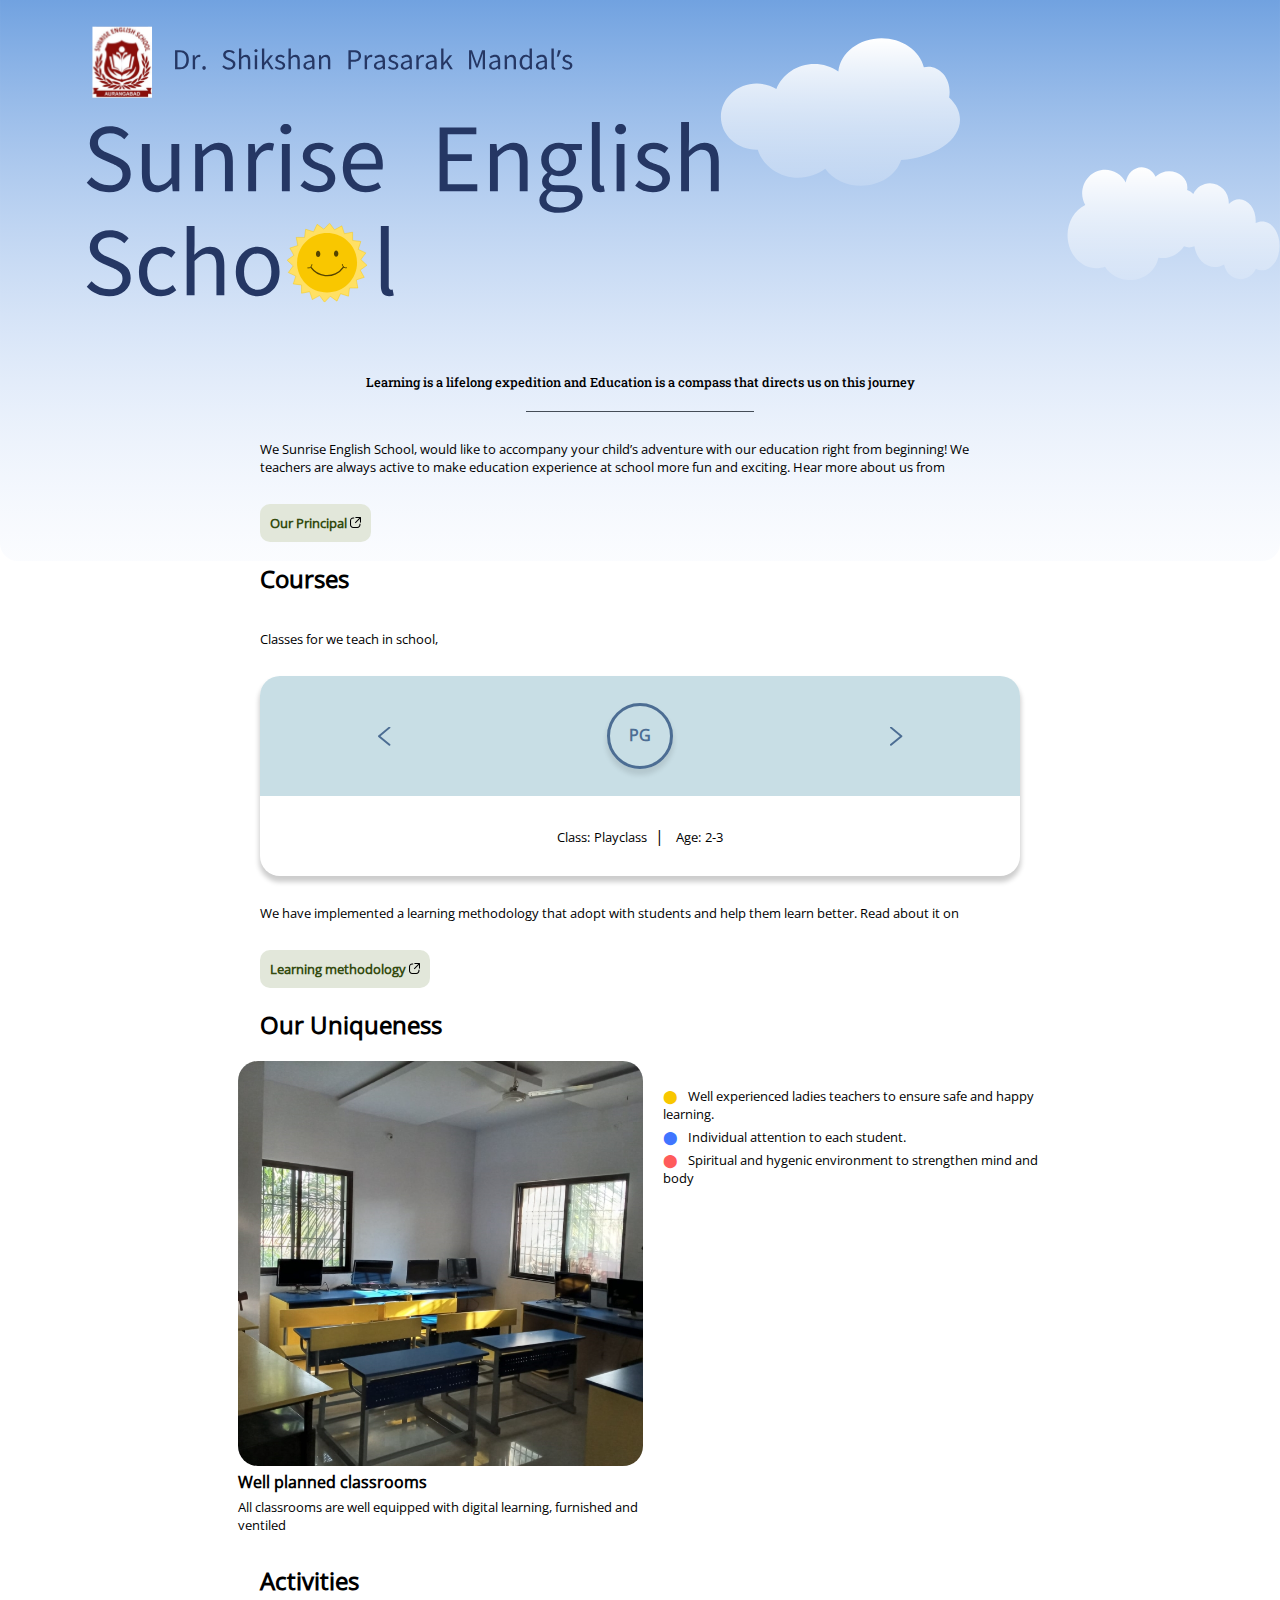
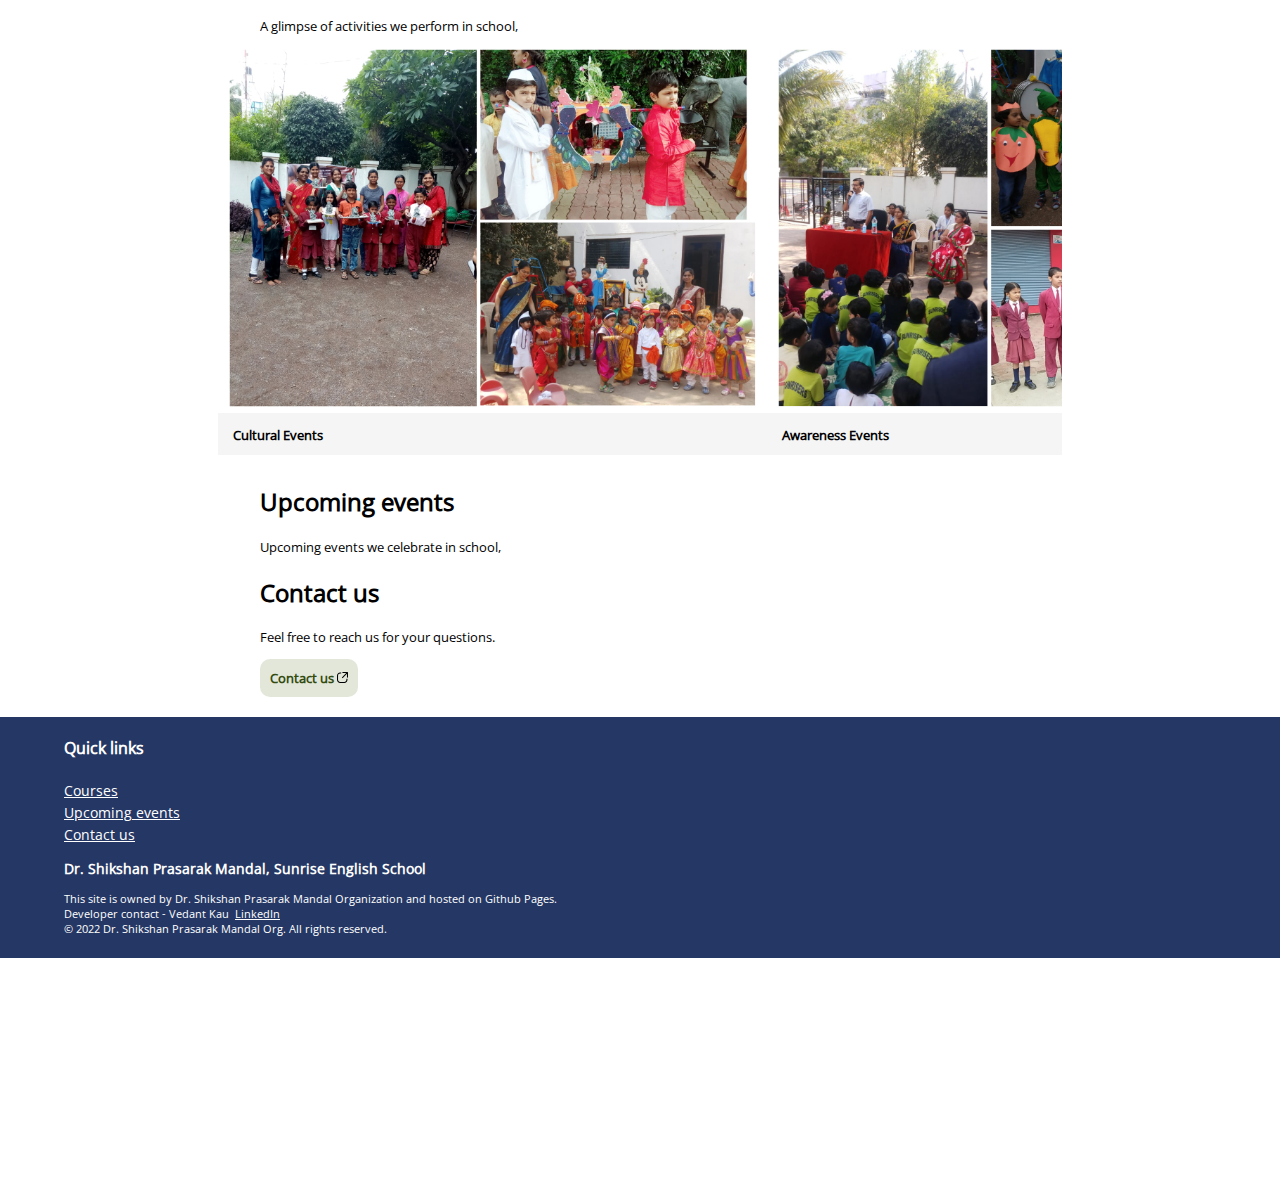
<file: index.html>
<!DOCTYPE html>
<html lang="en">

<head>
    <meta charset="UTF-8">
    <meta http-equiv="X-UA-Compatible" content="IE=edge">
    <meta name="viewport" content="width=device-width, initial-scale=1.0">
    <meta name="description" content="One of the best CBSE school in Aurangabad, Sunrise English School offers education from Nursery to 5th class.">
    <meta name="google-site-verification" content="90aSO-j624kj6ULUrCOi2Q7rm1YH7zLchcXZdF5ARkI" />
    <link rel="stylesheet" href="./css/index.css">
    <script src="./js/index.js"></script>
    <title>Sunrise English School - Home</title>
</head>

<body>
    <div class="website-header">
        <div class="school-name-box">
            <img class="school-logo" src="../assets/school_logo.jpg">
            <div class="school-name">
                <h4>Dr. Shikshan Prasarak Mandal's</h4>
                <h2>Sunrise English School</h2>
            </div>
        </div>
    </div>
    <div class="school-svg-box">
        <img onload="setNegativeMargin();" id="school-svg" src="./assets/school_name.svg">
    </div>
    <div class="content-body">
        <div class="content-box">
            <div class="quote-box">
                <p id="quote">Learning is a lifelong expedition and Education is a compass that directs us on this journey
                </p>
                <hr>
            </div>
            <div class="into-box">
                <p id="intro">We Sunrise English School, would like to accompany your child’s adventure with our education
                    right from beginning! We teachers are always active to make education experience at school more fun and
                    exciting. Hear more about us from</p>
                    <button class="link-button" onclick="location.href = './pages/principal_words'"><b>Our Principal <img src="./assets/redirect_icon.svg" style="height: 0.7rem;"></b></button>
            </div>
            <div id="school-courses" class="courses-box">
                <h2>Courses</h2>
                <p>Classes for we teach in school,</p>
                <div class="course-card">
                    <div class="course-upper-card">
                        <button class="course-nav-button" id="course-card-left-button" onclick="selectCourse(-1)"><svg id="course-card-left-svg"
                                width="40%" height="40%" viewBox="0 0 47.881771 75.6875" version="1.1" id="svg5"
                                xmlns="http://www.w3.org/2000/svg" xmlns:svg="http://www.w3.org/2000/svg">
                                <defs id="defs2" />
                                <g id="layer1" transform="translate(-65.932699,-96.883403)">
                                    <path
                                        style="fill:none;stroke:#4C6D93;stroke-width:8;stroke-linecap:round;stroke-linejoin:round;stroke-miterlimit:4;stroke-dasharray:none;stroke-dashoffset:33.5;stroke-opacity:1;paint-order:stroke markers fill"
                                        d="M 111.31447,170.0709 68.432556,134.72715 111.31447,99.383403" id="path901" />
                                </g>
                            </svg></button>
                        <div id="course-current-card" name="PG">
                            <p>PG</p>
                        </div>
                        <button class="course-nav-button" id="course-card-right-button" onclick="selectCourse(1)"><svg id="course-card-right-svg"
                                width="40%" height="40%" viewBox="0 0 47.881767 75.6875" version="1.1" id="svg5"
                                xmlns="http://www.w3.org/2000/svg" xmlns:svg="http://www.w3.org/2000/svg">
                                <defs id="defs2" />
                                <g id="layer1" transform="translate(-65.932699,-96.883403)">
                                    <path
                                        style="fill:none;stroke:#4C6D93;stroke-width:8;stroke-linecap:round;stroke-linejoin:round;stroke-miterlimit:4;stroke-dasharray:none;stroke-dashoffset:33.5;stroke-opacity:1;paint-order:stroke markers fill"
                                        d="M 68.432699,99.383403 111.31461,134.72715 68.432699,170.0709" id="path902" />
                                </g>
                            </svg></button>
                    </div>
                    <div class="course-lower-card">
                        <div>
                            <label>Class:</label>&nbsp;<label id="course-current-class">Playclass</label>&nbsp; | &nbsp;
                            <label>Age:</label>&nbsp;<label id="course-current-age">2-3</label>
                        </div>
                    </div>
                </div>
                <p>We have implemented a learning methodology that adopt with students and help them learn better. Read about it on</p>
                <button class="link-button" onclick="location.href = './pages/learning_methodology';"><b>Learning methodology <img src="./assets/redirect_icon.svg" style="height: 0.7rem;"></b></button>
            </div>
            <script src="./js/index_load_courses.js"></script>
            <section id="school-uniqueness" class="uniqueness-box">
                <h2>Our Uniqueness</h2>
            </section>
        </div>
        <div class="uniqueness-card">
            <div class="unique-cards">
                <div class="card-photo" id="well_planned_classrooms"></div>
                <div class="card-text">
                    <h4>Well planned classrooms</h4>
                    <p>All classrooms are well equipped with digital learning, furnished and ventiled</p>
                </div>
            </div>
            <div class="unique-cards">
                <div class="card-with-only-text">
                    <ul>
                        <li>Well experienced ladies teachers to ensure safe and happy learning.</li>
                        <li>Individual attention to each student.</li>
                        <li>Spiritual and hygenic environment to strengthen mind and body</li>
                    </ul>
                </div>
            </div>
            <div class="unique-cards">
                <div class="card-photo" id="fun_at_playground"></div>
                <div class="card-text">
                    <h4>Fun at playground</h4>
                    <p>Playground with well maintained equipment and protected with compound wall</p>
                </div>
            </div>
            <div class="unique-cards">
                <div class="card-photo" id="practical_learning"></div>
                <div class="card-text">
                    <h4>Practical learning</h4>
                    <p>Group discussion, presentation and science week events enhance out-of-box thinking</p>
                </div>
            </div>
            <div class="unique-cards">
                <div class="card-with-only-text">
                    <ul>
                        <li>Focus on fun, unique and creative activities along with quality education.</li>
                        <li>Thoughtfully designed physical activities to develop fine and gross motor skills in
                            child.</li>
                        <li>Safe and easy to accessible school location.</li>
                    </ul>
                </div>
            </div>
        </div>
        <div class="content-box">
            <div id="school-activities" class="activities-box">
                <h2>Activities</h2>
                <p>A glimpse of activities we perform in school,</p>
            </div>
        </div>
        <div class="activities-photos-box">
            <div class="activities-cards">
                <div class="activity-photo" id="cultural_events"></div>
                <div class="activity-name"><label>Cultural Events</label></div>
            </div>
            <div class="activities-cards">
                <div class="activity-photo" id="awareness_events"></div>
                <div class="activity-name"><label>Awareness Events</label></div>
            </div>
            <div class="activities-cards">
                <div class="activity-photo" id="science_week"></div>
                <div class="activity-name"><label>Science Week</label></div>
            </div>
            <div class="activities-cards">
                <div class="activity-photo" id="sports_week"></div>
                <div class="activity-name"><label>Sports Week</label></div>
            </div>
        </div>
        <div class="content-box">
            <div id="school-upcoming-events" class="timeline-wrapper-box">
                <h2>Upcoming events</h2>
                <p class="timeline-wrapper-desc">Upcoming events we celebrate in school,</p>
                <div class="timeline-box">
    
                </div>
            </div>
            <script src="./configs/event_list.js"></script>
            <script src="./js/index_load_upcoming_events.js"></script>
            <div id="school-contact" class="contact-box">
                <h2>Contact us</h2>
                <p>Feel free to reach us for your questions.</p>
                <button class="link-button" onclick="location.href = './pages/contact_us';"><b>Contact us <img src="./assets/redirect_icon.svg" style="height: 0.7rem;"></b></button>
            </div>
        </div>
    </div>
    <div class="content-box website-info-bottom-box">
        <h4><b>Quick links</b></h4>
        <a href="#school-courses">Courses</a><br>
        <a href="#school-upcoming-events">Upcoming events</a><br>
        <a href="./pages/contact_us">Contact us</a>
        <p><b>Dr. Shikshan Prasarak Mandal, Sunrise English School</b></p>
        <p class="copyright-notice">This site is owned by Dr. Shikshan Prasarak Mandal Organization and hosted on Github Pages.<br>
            Developer contact - Vedant Kau &nbsp;<a href="https://www.linkedin.com/in/vedant-kau-263558147" style="font-size: inherit;">LinkedIn</a><br>
            &#169; 2022 Dr. Shikshan Prasarak Mandal Org. All rights reserved.</p>
    </div>
    <div class="admission-enquiry-box">
        <label>Admissions are open!</label><button class="link-button admission-enquiry-btn" onclick="location.href = './pages/admission_enquiry'"><b>Enquire now</b></button>
    </div>
    <script src="./configs/admission_period.js"></script>
    <script src="./js/index_load_admission_link.js"></script>
    <div class="admission-spacing-box"></div>
    <script>
        if (document.getElementsByClassName("admission-enquiry-box")[0].style.display == 'flex' && window.innerWidth < 550){
        document.getElementsByClassName("admission-spacing-box")[0].style.setProperty("height", document.getElementsByClassName("admission-enquiry-box")[0].clientHeight+'px');
        }
    </script>
</body>

</html>
</file>
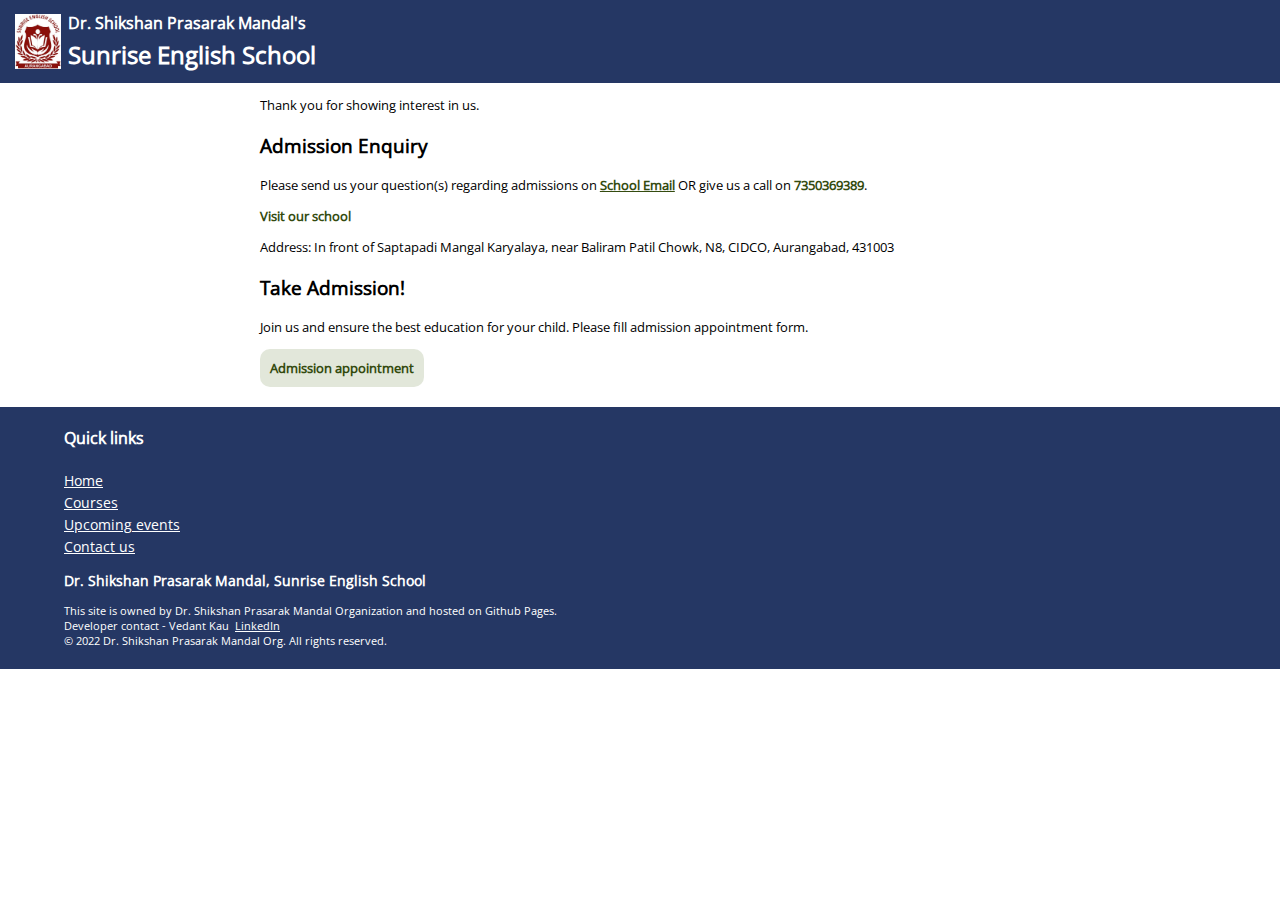
<file: pages/admission_enquiry.html>
<!DOCTYPE html>
<html lang="en">
<head>
    <meta charset="UTF-8">
    <meta http-equiv="X-UA-Compatible" content="IE=edge">
    <meta name="viewport" content="width=device-width, initial-scale=1.0">
    <meta name="description" content="One of the best CBSE school in Aurangabad, Sunrise English School offers education from Nursery to 5th class.">
    <title>Sunrise English School - Admission</title>
    <link rel="stylesheet" href="../css/admission_enquiry.css">
</head>
<body>
    <div class="school-name-box school-name-sticky-box">
        <img class="school-logo" src="../assets/school_logo.jpg">
        <div class="school-name">
            <h4>Dr. Shikshan Prasarak Mandal's</h4>
            <h2>Sunrise English School</h2>
        </div>
    </div>
    <div class="school-name-box">
        <div class="school-name">
            <h4>Dr. Shikshan Prasarak Mandal's</h4>
            <h2>Sunrise English School</h2>
        </div>
    </div>
    <div class="content-body">
        <div class="content-box">
            <p>Thank you for showing interest in us.</p>
            <div class="admission-enquiry-box">
                <h3>Admission Enquiry</h3>
                <p>Please send us your question(s) regarding admissions on <a href = "mailto: sunriseschool21@gmail.com"><b>School Email</b></a> OR give us a call on <b>7350369389</b>.</p>
                <p><b>Visit our school</b></p>
                <p>Address: In front of Saptapadi Mangal Karyalaya, near Baliram Patil Chowk, N8, CIDCO, Aurangabad, 431003</p>
            </div>
            <div class="admission-box">
                <h3>Take Admission!</h3>
                <p>Join us and ensure the best education for your child. Please fill admission appointment form.</p>
                <button class="link-button" onclick="redirect_to_admission()"><b>Admission appointment</b></button>
            </div>
        </div>
    </div>
    <script>
        function redirect_to_admission(){
            location.href = "https://docs.google.com/forms/d/e/1FAIpQLSec3WXIVSB3ybQhmER9CDDd4ktSb8QYiLpxitGWve1jy3wVZw/viewform?usp=sf_link";
        }
    </script>
    <div class="content-box website-info-bottom-box">
        <h4><b>Quick links</b></h4>
        <a href="../">Home</a><br>
        <a href="../#school-courses">Courses</a><br>
        <a href="../#school-upcoming-events">Upcoming events</a><br>
        <a href="./contact_us">Contact us</a>
        <p><b>Dr. Shikshan Prasarak Mandal, Sunrise English School</b></p>
            <p class="copyright-notice">This site is owned by Dr. Shikshan Prasarak Mandal Organization and hosted on Github Pages.<br>
                Developer contact - Vedant Kau &nbsp;<a href="https://www.linkedin.com/in/vedant-kau-263558147" style="font-size: inherit;">LinkedIn</a><br>
                &#169; 2022 Dr. Shikshan Prasarak Mandal Org. All rights reserved.</p>
    </div>
</body>
</html>
</file>
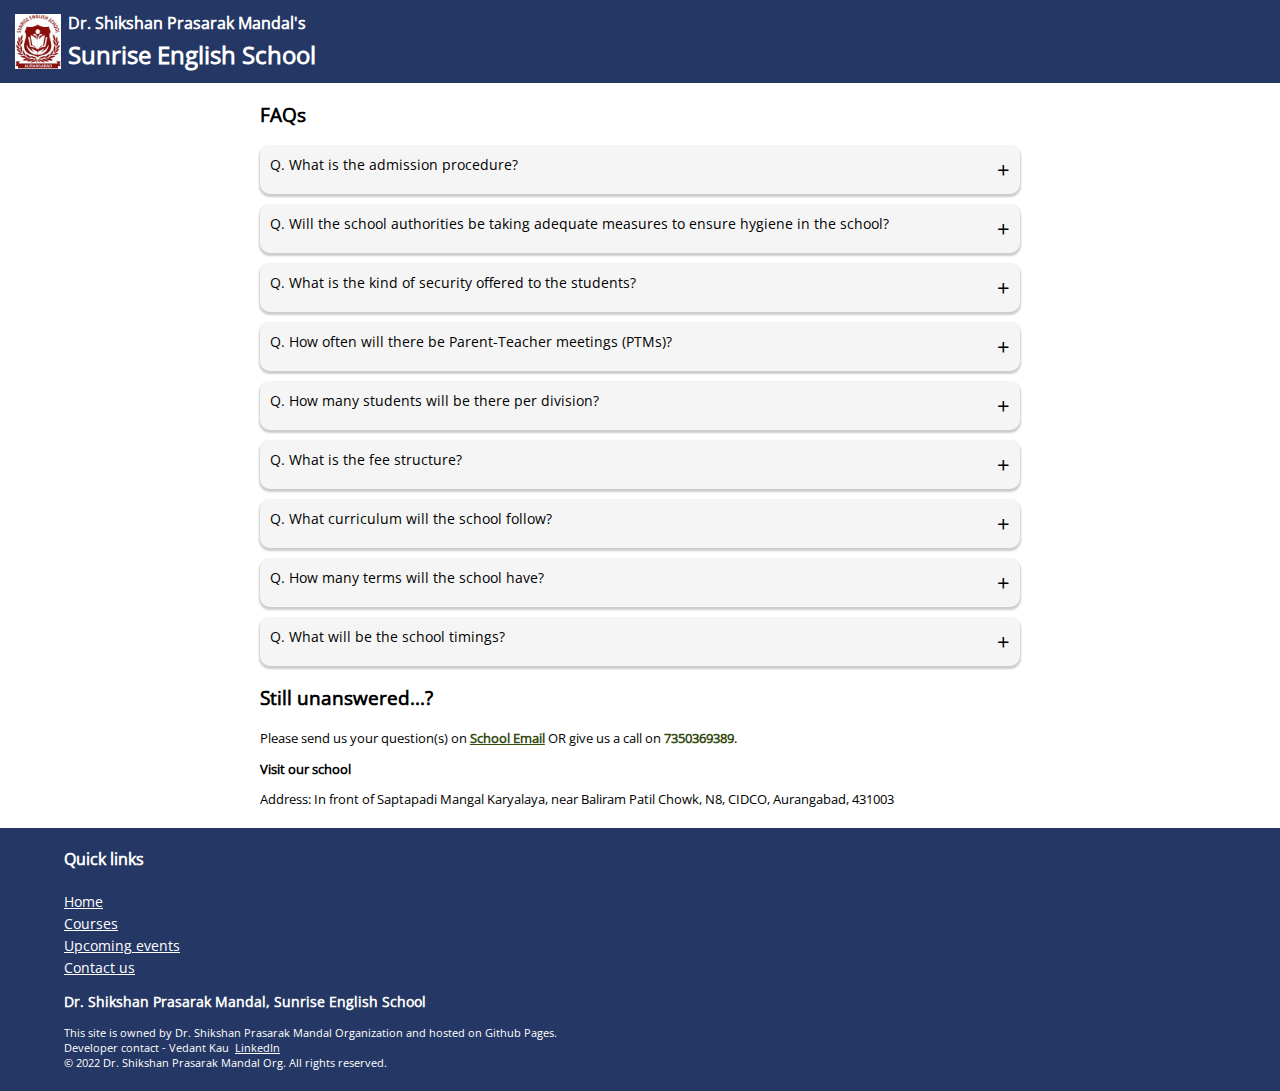
<file: pages/contact_us.html>
<!DOCTYPE html>
<html lang="en">

<head>
    <meta charset="UTF-8">
    <meta http-equiv="X-UA-Compatible" content="IE=edge">
    <meta name="description" content="One of the best CBSE school in Aurangabad, Sunrise English School offers education from Nursery to 5th class.">
    <meta name="viewport" content="width=device-width, initial-scale=1.0">
    <title>Sunrise English School - Contact</title>
    <link rel="stylesheet" href="../css/contact_us.css">
</head>

<body>
    <div class="school-name-box school-name-sticky-box">
        <img class="school-logo" src="../assets/school_logo.jpg">
        <div class="school-name">
            <h4>Dr. Shikshan Prasarak Mandal's</h4>
            <h2>Sunrise English School</h2>
        </div>
    </div>
    <div class="school-name-box">
        <div class="school-name">
            <h4>Dr. Shikshan Prasarak Mandal's</h4>
            <h2>Sunrise English School</h2>
        </div>
    </div>
    <div class="content-body">
        <div class="content-box">
            <div class="faqs-box">
                <h3>FAQs</h3>
                <div class="question-box">
                    <button class="question" onclick="expand_answer(this)">Q. What is the admission procedure?</button>
                    <div class="answer">
                        <p>Ans: For those seeking admissions, an informal interaction will be conducted in which pupil and both the parents have to be present. 
                            The final decision of the admission committee will be binding.
                        </p>
                    </div>
                </div>
                <div class="question-box">
                    <button class="question" onclick="expand_answer(this)">Q. Will the school authorities be taking adequate measures to ensure hygiene in the school?</button>
                    <div class="answer">
                        <p>Ans: Sunrise School maintains a high standard of cleanliness and hygiene. 
                            There are regular checks and monitoring by the school administration as well as the principal of the school.</p>
                    </div>
                </div>
                <div class="question-box">
                    <button class="question" onclick="expand_answer(this)">Q. What is the kind of security offered to the students?</button>
                    <div class="answer">
                        <p>Ans: The school has installed CCTV in all classrooms. 
                            Students are always accompanied by teachers or the class monitors when they are moving from one block to the other.</p>
                    </div>
                </div>
                <div class="question-box">
                    <button class="question" onclick="expand_answer(this)">Q. How often will there be Parent-Teacher meetings (PTMs)?</button>
                    <div class="answer">
                        <p>Ans: After each term assessment we conduct PTM.</p>
                    </div>
                </div>
                <div class="question-box">
                    <button class="question" onclick="expand_answer(this)">Q. How many students will be there per division?</button>
                    <div class="answer">
                        <p>Ans: We maintain a ratio of 20 Students in each class.
                        </p>
                    </div>
                </div>
                <div class="question-box">
                    <button class="question" onclick="expand_answer(this)">Q. What is the fee structure?</button>
                    <div class="answer">
                        <p>Ans: Please call the school for fee details.
                        </p>
                    </div>
                </div>
                <div class="question-box">
                    <button class="question" onclick="expand_answer(this)">Q. What curriculum will the school follow?</button>
                    <div class="answer">
                        <p>Ans: Sunrise School follows CBSE pattern and school is affiliated to State Board.
                        </p>
                    </div>
                </div>
                <div class="question-box">
                    <button class="question" onclick="expand_answer(this)">Q. How many terms will the school have?</button>
                    <div class="answer">
                        <p>Ans: We will be having only two terms.
                        </p>
                    </div>
                </div>
                <div class="question-box">
                    <button class="question" onclick="expand_answer(this)">Q. What will be the school timings?</button>
                    <div class="answer">
                        <p>Ans: School timings are,<br>
                            &emsp;Playclass - 9:00 am to 12:00 pm<br>
                            &emsp;Nursery, LKG & UKG - 8:00 am to 12:00 pm<br>
                            &emsp;Class 1 to 5 - 12:00 pm to 5:00 pm
                        </p>
                    </div>
                </div>
            </div>
            <div class="contact-link-box">
                <h3>Still unanswered...?</h3>
                <p>Please send us your question(s) on <a href = "mailto: sunriseschool21@gmail.com"><b>School Email</b></a> OR give us a call on <b>7350369389</b>.</p>
            </div>
            <div class="address-box">
                <p><b>Visit our school</b></p>
                <p>Address: In front of Saptapadi Mangal Karyalaya, near Baliram Patil Chowk, N8, CIDCO, Aurangabad, 431003</p>
            </div>
        </div>
    </div>
    <div class="content-box website-info-bottom-box">
        <h4><b>Quick links</b></h4>
        <a href="../">Home</a><br>
        <a href="../#school-courses">Courses</a><br>
        <a href="../#school-upcoming-events">Upcoming events</a><br>
        <a href="./contact_us">Contact us</a>
        <p><b>Dr. Shikshan Prasarak Mandal, Sunrise English School</b></p>
            <p class="copyright-notice">This site is owned by Dr. Shikshan Prasarak Mandal Organization and hosted on Github Pages.<br>
            Developer contact - Vedant Kau &nbsp;<a href="https://www.linkedin.com/in/vedant-kau-263558147" style="font-size: inherit;">LinkedIn</a><br>
            &#169; 2022 Dr. Shikshan Prasarak Mandal Org. All rights reserved.</p>
    </div>


    <script>
        function expand_answer(clicked_element) {
            clicked_element.classList.toggle("active");
            var panel = clicked_element.nextElementSibling;
            if (panel.style.display === "block") {
            panel.style.display = "none";
            panel.style.height = '0px';
            } else {
            panel.style.display = "block";
            panel.style.height = 'fit-content';
            }
        }
    </script>
</body>

</html>
</file>
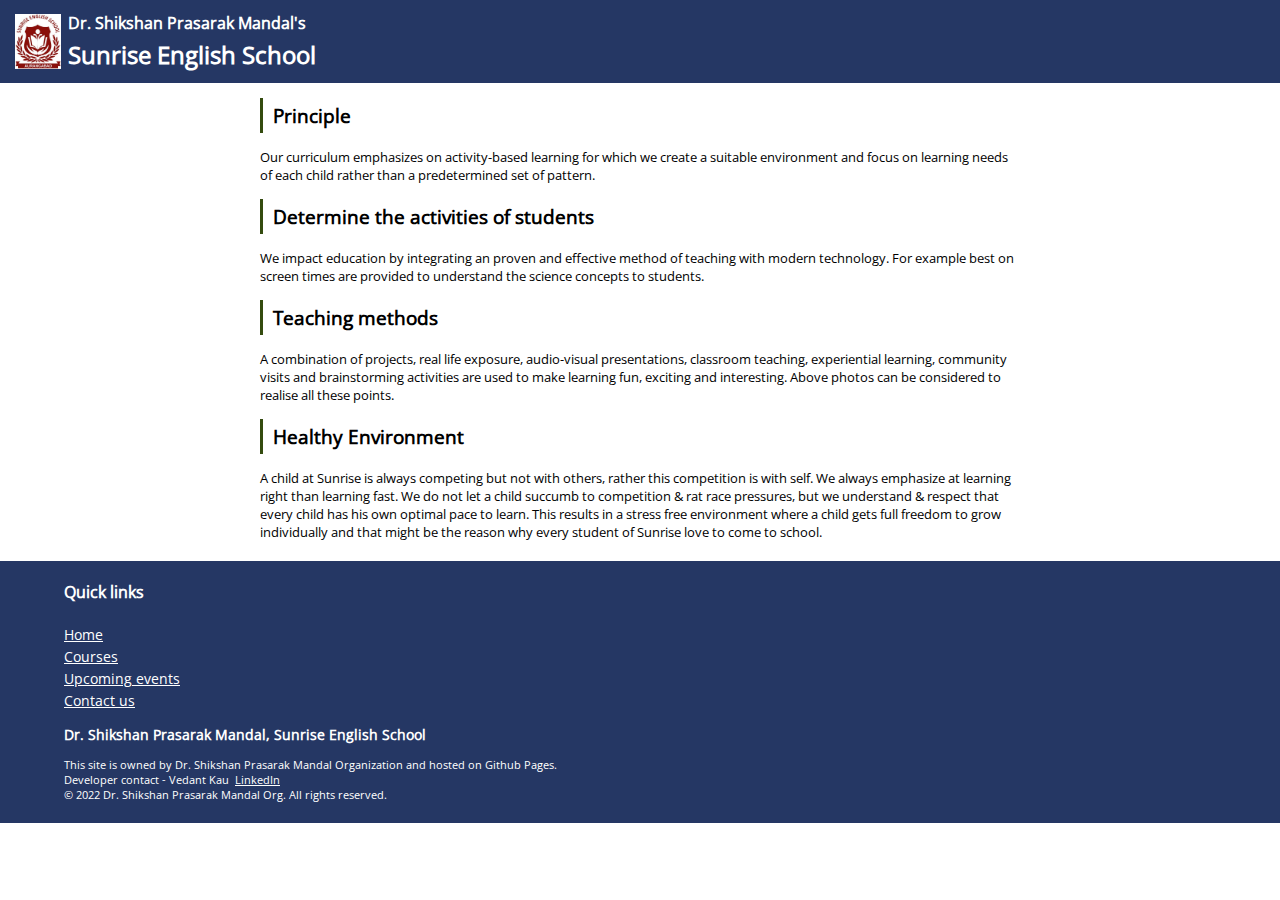
<file: pages/learning_methodology.html>
<!DOCTYPE html>
<html lang="en">

<head>
    <meta charset="UTF-8">
    <meta http-equiv="X-UA-Compatible" content="IE=edge">
    <meta name="description" content="One of the best CBSE school in Aurangabad, Sunrise English School offers education from Nursery to 5th class.">
    <meta name="viewport" content="width=device-width, initial-scale=1.0">
    <title>Sunrise English School - Learning</title>
    <link rel="stylesheet" href="../css/learning_methodology.css">
</head>

<body>
    <div class="school-name-box school-name-sticky-box">
        <img class="school-logo" src="../assets/school_logo.jpg">
        <div class="school-name">
            <h4>Dr. Shikshan Prasarak Mandal's</h4>
            <h2>Sunrise English School</h2>
        </div>
    </div>
    <div class="school-name-box">
        <div class="school-name">
            <h4>Dr. Shikshan Prasarak Mandal's</h4>
            <h2>Sunrise English School</h2>
        </div>
    </div>
    <div class="content-body">
        <div class="content-box">
            <div class="learning-methodology-box">
                <h3>Principle</h3>
                <p>Our curriculum emphasizes on activity-based learning for which
                    we create a suitable environment and focus on learning needs of
                    each child rather than a predetermined set of pattern.</p>
                <h3>Determine the activities of students</h3>
                <p>We impact education by integrating an proven and effective
                    method of teaching with modern technology. For example best
                    on screen times are provided to understand the science concepts
                    to students.</p>
                <h3>Teaching methods</h3>
                <p>A combination of projects, real life exposure, audio-visual
                    presentations, classroom teaching, experiential learning,
                    community visits and brainstorming activities are used to make
                    learning fun, exciting and interesting. Above photos can be
                    considered to realise all these points.</p>
                <h3>Healthy Environment</h3>
                <p>A child at Sunrise is always competing but not with others,
                    rather this competition is with self. We always emphasize at
                    learning right than learning fast. We do not let a child succumb
                    to competition & rat race pressures, but we understand &
                    respect that every child has his own optimal pace to learn. This
                    results in a stress free environment where a child gets full
                    freedom to grow individually and that might be the reason why
                    every student of Sunrise love to come to school.</p>
            </div>
        </div>
    </div>
    <div class="content-box website-info-bottom-box">
        <h4><b>Quick links</b></h4>
        <a href="../">Home</a><br>
        <a href="../#school-courses">Courses</a><br>
        <a href="../#school-upcoming-events">Upcoming events</a><br>
        <a href="./contact_us">Contact us</a>
        <p><b>Dr. Shikshan Prasarak Mandal, Sunrise English School</b></p>
            <p class="copyright-notice">This site is owned by Dr. Shikshan Prasarak Mandal Organization and hosted on Github Pages.<br>
                Developer contact - Vedant Kau &nbsp;<a href="https://www.linkedin.com/in/vedant-kau-263558147" style="font-size: inherit;">LinkedIn</a><br>
                &#169; 2022 Dr. Shikshan Prasarak Mandal Org. All rights reserved.</p>
    </div>
</body>

</html>
</file>
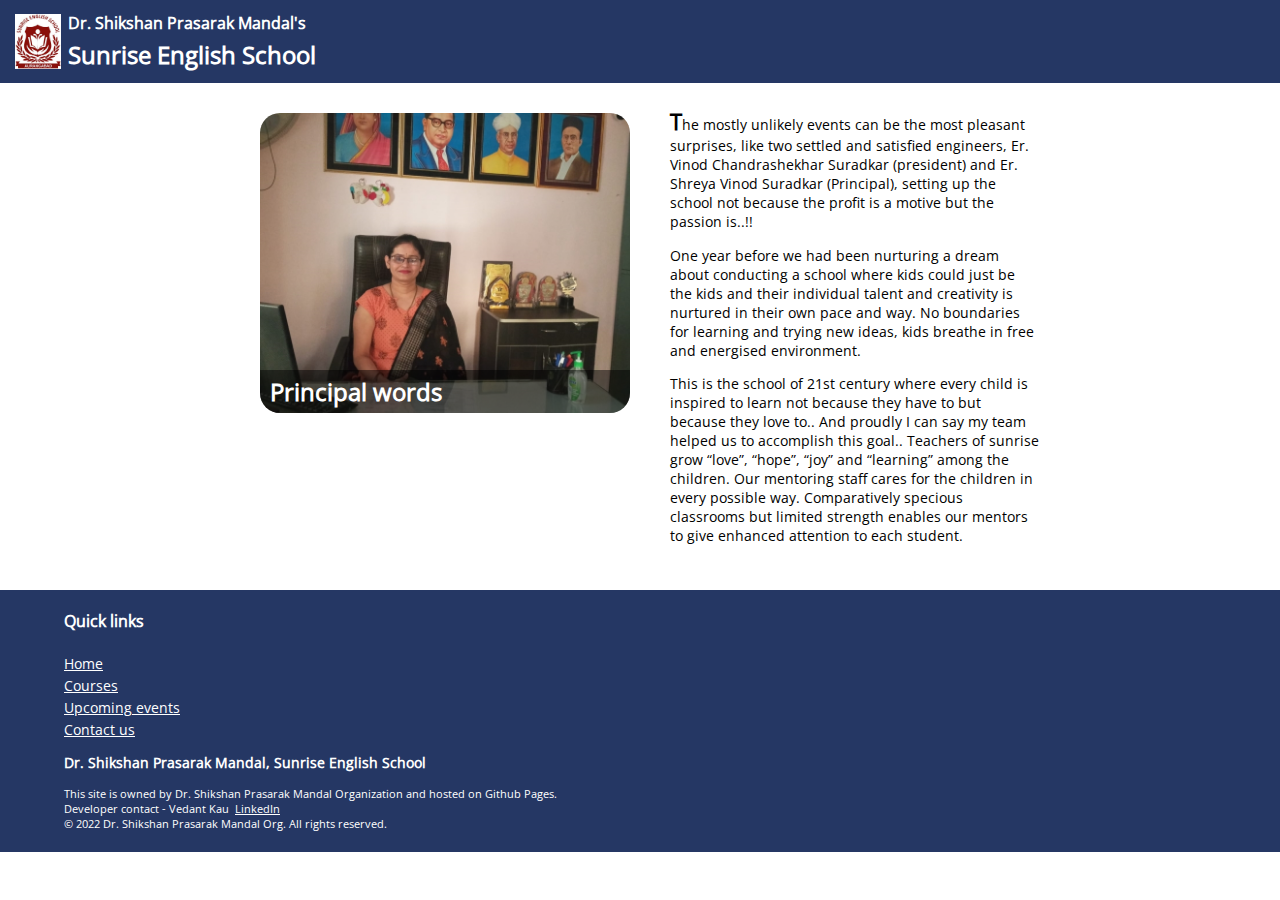
<file: pages/principal_words.html>
<!DOCTYPE html>
<html lang="en">
<head>
    <meta charset="UTF-8">
    <meta http-equiv="X-UA-Compatible" content="IE=edge">
    <meta name="viewport" content="width=device-width, initial-scale=1.0">
    <meta name="description" content="One of the best CBSE school in Aurangabad, Sunrise English School offers education from Nursery to 5th class.">
    <link rel="stylesheet" href="../css/principal_words.css">
    <title>Sunrise English School - Principal</title>
</head>
<body>
    <div class="school-name-box school-name-sticky-box">
        <img class="school-logo" src="../assets/school_logo.jpg">
        <div class="school-name">
            <h4>Dr. Shikshan Prasarak Mandal's</h4>
            <h2>Sunrise English School</h2>
        </div>
    </div>
    <div class="school-name-box">
        <div class="school-name">
            <h4>Dr. Shikshan Prasarak Mandal's</h4>
            <h2>Sunrise English School</h2>
        </div>
    </div>
    <div class="principal-words-box">
        <div class="principal-photo-box">
            <div>
                <h2>Principal words</h2>
            </div>
        </div>
        <div class="content-box word-box">
                <p><b style="font-size: 1.5em;">T</b>he mostly unlikely events can be the most pleasant surprises, like two settled and satisfied engineers,
                    Er. Vinod Chandrashekhar Suradkar (president) and
                    Er. Shreya Vinod Suradkar (Principal), setting up the school
                    not because the profit is a motive but the passion is..!!</p>
                    
                <p>One year before we had been nurturing a dream about
                    conducting a school where kids could just be the kids and their individual talent and creativity is
                    nurtured in their own pace and way. No boundaries for learning and trying new ideas, kids breathe in free and energised environment.</p>
                    
                <p>This is the school of 21st
                    century where every child is inspired to learn not because they have to but
                    because they love to.. And proudly I can say my team helped us to accomplish this goal.. Teachers of
                    sunrise grow “love”, “hope”, “joy” and “learning” among the children. Our
                    mentoring staff cares for the children in every possible way. Comparatively
                    specious classrooms but limited strength enables our mentors to give
                    enhanced attention to each student.</p>
        </div>
    </div>
    <div class="content-box website-info-bottom-box">
        <h4><b>Quick links</b></h4>
        <a href="../">Home</a><br>
        <a href="../#school-courses">Courses</a><br>
        <a href="../#school-upcoming-events">Upcoming events</a><br>
        <a href="./contact_us">Contact us</a>
        <p><b>Dr. Shikshan Prasarak Mandal, Sunrise English School</b></p>
            <p class="copyright-notice">This site is owned by Dr. Shikshan Prasarak Mandal Organization and hosted on Github Pages.<br>
                Developer contact - Vedant Kau &nbsp;<a href="https://www.linkedin.com/in/vedant-kau-263558147" style="font-size: inherit;">LinkedIn</a><br>
                &#169; 2022 Dr. Shikshan Prasarak Mandal Org. All rights reserved.</p>
    </div>
</body>
</html>
</file>
<file: css/index.css>
@font-face {
    font-family: quote-font;
    src: url('../assets/RobotoSlab-Medium.ttf');
}
@font-face {
    font-family: section-body-font;
    src: url('../assets/OpenSans-Regular.ttf');
}

:root{
    --header-color: #253764;
    --header-font-color: white;
    --accent-color: #e2e7da;
    --accent-color-bg: #e2e7da;
    --accent-font-color: #344b0f;
    --section-font: section-body-font;
}

body{
    margin: 0px;
    padding: 0px;
    position: relative;
}

.link-button{
    background-color: var(--accent-color-bg);
    padding: 10px;
    border: none;
    border-radius: 10px;
    margin: 0px;
    font-family: var(--section-font);
    font-style: normal;
    color: var(--accent-font-color);
    transition: background-color 0.4s;
}
.link-button:active{
    color: var(--accent-color-bg);
    background-color: var(--accent-font-color);
}
p, label, a, li{
    font-size: 0.9rem;
}

.website-header{
    position: fixed;
    z-index: 1;
    top: 0px;
    opacity: 0;
    width: 100%;
    transition: opacity 0.2s ease-out;
}
.school-name-box{
    padding: 10px;
    margin: 0px;
    height: fit-content;
    background-color: var(--header-color);
    font-family: var(--section-font);
    display: flex;
    align-items: center;
}
.website-header .school-logo{
    height: 55px;
    margin: 0px 5px;
}
.website-header .school-name{
    height: 100%;
    color: var(--header-font-color);
}
.website-header .school-name h4, .website-header .school-name h2{
    margin: 0px;
    padding: 2px;
}

#school-svg{
    width: 100%;
}

.content-box{
    padding: 0% 5%;
    margin: 0%;
}

@media only screen and (min-width: 550px){
    p, label, a, li{
        font-size: 0.8rem;
    }
    #school-svg{
        width: 100%;
        content: url('../assets/school_name_desktop.svg');
    }
    .content-body{
        margin: 0% 17%;
        padding: 0%;
        background: white;
        border: none;
        border-radius: 20px;
    }
}

#quote{
    padding: 5% 5% 1% 5%;
    font-family: quote-font;
    font-style: normal;
    font-weight: 400;
    display: flex;
    justify-content: center;
    text-align: center;
}
.quote-box hr{
    width: 30%;
    height: 1.5px;
    align-self: center;
    background-color: black;
    border: none;
}

#intro{
    padding: 2% 0% 2% 0%;
    font-family: var(--section-font);
    font-style: normal;
    color: black;
}

.courses-box h2{
    font-family:var(--section-font);
}
.courses-box p{
    padding: 2% 0% 2% 0%;
    font-family: var(--section-font);
    font-style: normal;
}
.courses-box .course-card{
    height: 200px;
    background-color: transparent;
    border-radius: 20px;
    box-shadow: 0px 5px 5px 1px rgb(0,0,0,0.2);
}
.courses-box .course-upper-card{
    height: 60%;
    width: 100%;
    background-color: #C8DEE5;
    background-size: 200% 100%;
    border-radius: 20px 20px 0px 0px;
    display: inline-flex;
    justify-content: space-around;
    align-items: center;
    font-family: var(--section-font);
    transition: background-position 1s ease-out;
}
.courses-box .course-lower-card{
    background-color: transparent;
    height: 40%;
    border-radius: 0px 0px 20px 20px;
    display: flex;
    align-items: center;
    justify-content: center;
    text-align:center;
    font-family: var(--section-font);
}
.courses-box .course-lower-card label{
    margin: 1px 0px;
    display: inline-block;
}
.courses-box #course-current-card{
    background-color: transparent;
    height: 60px;
    width: 60px;
    border: 3px solid;
    border-color: #4C6D93;
    border-radius: 100%;
    text-align: center;
    font-family: var(--section-font);
    box-shadow: 0px 5px 5px 1px rgba(0, 0, 0, 0.1);
}
.courses-box #course-current-card p{
    color:#4C6D93;
    font-weight: bold;
    font-size: 1rem;
}
.courses-box .course-nav-button{
    height: 50px;
    width: 50px;
    font-size: x-large;
    border: 1px solid transparent;
    border-radius: 100%;
    display: inline-flex;
    background-color: transparent;
    transition: background-color 0.7s border-color 0.7s;
    align-items: center;
    justify-content: center;
}
.courses-box .course-nav-button:enabled:active{
    background-color: #0000001a;
    border-color: #00000085;
}

.uniqueness-box h2{
    font-family: var(--section-font);
}
.uniqueness-card{
    display: flex;
    margin: 0px;
    overflow-x:auto;
    padding: 0px 15px;
    padding-bottom: 10px;
}
.uniqueness-card::-webkit-scrollbar{
    height: 5px;
}
.uniqueness-card::-webkit-scrollbar-thumb{
    background-color: var(--accent-font-color);
    border-radius: 100vw;
}
.uniqueness-card::-webkit-scrollbar-track{
    background-color: var(--accent-color-bg);
    border-radius: 100vw;
    margin: 0 25vw;
}
@supports (scrollbar-color: red blue){
    .uniqueness-card{
        scrollbar-color: var(--accent-font-color) var(--accent-color-bg);
    }
}
.uniqueness-card .unique-cards{
    width: fit-content;
    height: fit-content;
    display: inline-block;
    vertical-align: top;
    margin: 0px;
    padding: 0px 5px;
}
.uniqueness-card ul{
    padding: 5px 10px;
    min-width: 65vw;
}
.uniqueness-card li{
    list-style: none;
}
.uniqueness-card li:nth-child(1):before{
    content: "\2B24";
    color: #F8C700;
    padding: 0px 10px 0px 0px;
}
.uniqueness-card li:nth-child(2):before{
    content: "\2B24";
    color: #4075FF;
    padding: 0px 10px 0px 0px;
}
.uniqueness-card li:nth-child(3):before{
    content: "\2B24";
    color: #FF5B5B;
    padding: 0px 10px 0px 0px;
}
.uniqueness-card h4, .uniqueness-card p, .uniqueness-card li{
    font-family: var(--section-font);
    margin: 0px;
    padding: 5px 0px 0px 0px;
}
.uniqueness-card .card-photo{
    background-size: contain;
    height: 35vh;
    margin: 0px;
    width: calc(calc(720 * 35vh) / 720);
    background-repeat: no-repeat;
    border: none;
    border-radius: 20px;
}
@media only screen and (min-width: 550px){
    .uniqueness-card ul{
        padding: 5px 10px;
        min-width: calc(calc(720 * 45vh) / 720);
    }
    .uniqueness-card .card-photo{
        background-size: contain;
        height: 45vh;
        margin: 0px;
        width: calc(calc(720 * 45vh) / 720);
        background-repeat: no-repeat;
        border: none;
        border-radius: 20px;
    }
    .uniqueness-card::-webkit-scrollbar{
        height: 10px;
    }
    .uniqueness-card::-webkit-scrollbar-track{
        background-color: var(--accent-color-bg);
        border-radius: 100vw;
        border: 1px solid var(--accent-font-color);
        margin: 0 20vw;
    }
}
#well_planned_classrooms{
    background-image: url("../assets/well_planned_classrooms.jpeg");
}
#fun_at_playground{
    background-image: url("../assets/playground.jpeg");
}
#practical_learning{
    background-image: url("../assets/practical_learning.jpeg");
}

.activities-box h2{
    font-family: var(--section-font);
}
.activities-box p{
    font-family: var(--section-font);
}
.activities-photos-box{
    display: flex;
    margin: 5px 0px;
    overflow-x: auto;
}
.activities-photos-box::-webkit-scrollbar{
    height: 5px;
}
.activities-photos-box::-webkit-scrollbar-thumb{
    background-color: var(--accent-font-color);
    border-radius: 100vw;
}
.activities-photos-box::-webkit-scrollbar-track{
    background-color: var(--accent-color-bg);
    border-radius: 100vw;
    margin: 0 25vw;
}
@supports (scrollbar-color: red blue){
    .activities-photos-box{
        scrollbar-color: var(--accent-font-color) var(--accent-color-bg);
        scrollbar-width: thin;
    }
}
.activities-photos-box #cultural_events{
    background-image: url("../assets/cultural_events.jpg");
    background-size: contain;
    height: 40vh;
    margin: 0px 10px;
    width: calc(calc(753 * 40vh) / 512);
    background-repeat: no-repeat;
}
.activities-photos-box #awareness_events{
    background-image: url("../assets/awareness_events.jpg");
    background-size: contain;
    height: 40vh;
    margin: 0px 10px;
    width: calc(calc(725 * 40vh) / 512);
    background-repeat: no-repeat;
}
.activities-photos-box #science_week{
    background-image: url("../assets/science_week.jpg");
    background-size: contain;
    height: 40vh;
    margin: 0px 10px;
    width: calc(calc(840 * 40vh) / 512);
    background-repeat: no-repeat;
}
.activities-photos-box #sports_week{
    background-image: url("../assets/sports_week.jpg");
    background-size: contain;
    height: 40vh;
    margin: 0px 10px;
    width: calc(calc(1015 * 40vh) / 512);
    background-repeat: no-repeat;
}
.activities-photos-box .activities-cards .activity-name{
    font-family: var(--section-font);
    font-weight: bold;
    margin: 5px 0px 10px 0px;
    padding: 10px 15px;
    background-color: whitesmoke;
    border: none;
}
@media only screen and (min-width: 550px){
    .activities-photos-box::-webkit-scrollbar{
        height: 10px;
    }
    .activities-photos-box::-webkit-scrollbar-track{
        background-color: var(--accent-color-bg);
        border-radius: 100vw;
        border: 1px solid var(--accent-font-color);
        margin: 0 20vw;
    }
}

.timeline-wrapper-box h2{
    font-family: var(--section-font);
}
.timeline-wrapper-box p{
    font-family: var(--section-font);
}
.event-wrapper-box p, .timeline-wrapper-box h4{
    margin: 10px;
    font-family: var(--section-font);
}
.timeline-box{
    padding: 0px 5px 0px 20px;
}
.timeline-box .event-wrapper-box{
    border-left: 2px solid var(--accent-font-color);
    padding: 0px;
    margin: 0px;
}
.timeline-box .event-box{
    padding: 0px 10px 10px 20px;
}
.timeline-box .event-wrapper-box:before{
    content: '';
    display: block;
    width: 5px;
    height: 5px;
    border-radius: 60%;
    border: 5px solid var(--accent-font-color);
    background-color: white;
    position: relative;
    right: 8.75px;
    top: 40px;
    box-shadow: 0px 2px 2px 1px rgb(0,0,0,0.2);
}
.timeline-box .event-details-box{
    background-color: var(--accent-color-bg);
    padding: 5px 10px;
    border: none;
    border-radius: 20px;
}

.contact-box h2{
    font-family: var(--section-font);
}
.contact-box p{
    font-family: var(--section-font);
}

.admission-spacing-box{
    width: 100%;
}
.admission-enquiry-box{
    position: fixed;
    height: fit-content;
    width: 100%;
    z-index: 999;
    margin: 0px;
    padding: 10px;
    font-family: var(--section-font);
    bottom: 0px;
    background-color: whitesmoke;
    display: none;
    align-items: center;
    justify-content: center;
    border: 0.8px solid var(--accent-font-color);
    border-radius: 20px 20px 0px 0px;
    font-weight: bold;
}
.admission-enquiry-box .admission-enquiry-btn{
    display: inline-block;
    padding: 10px 15px;
    margin: 0px 15px;
    border: none;
    border-radius: 10px;
    box-shadow: 0px 5px 5px 1px rgb(0,0,0,0.2);
}

@media only screen and (min-width: 550px){
    .admission-enquiry-box{
        top: 0px;
        right: 0px;
        border-radius: 0px 0px 0px 20px;
        padding: 10px;
        width: fit-content;
    }
}

.website-info-bottom-box{
    height: fit-content;
    margin-top: 20px;
    padding-bottom: 10px;
    background-color: var(--header-color);
    color: white;
    font-family: var(--section-font);
}
.website-info-bottom-box h4{
    margin: 0px;
    padding: 20px 0px;
}
.website-info-bottom-box a{
    color: white;
    font-size: 0.85rem;
}
.website-info-bottom-box a:active{
    color: grey;
}
.website-info-bottom-box p{
    font-size: 0.85rem;
}
.website-info-bottom-box .copyright-notice{
    font-size: 0.7rem;
}
</file>
<file: css/admission_enquiry.css>
@font-face {
    font-family: section-body-font;
    src: url('../assets/OpenSans-Regular.ttf');
}

:root{
    --header-color: #253764;
    --header-font-color: white;
    --accent-color: #e2e7da;
    --accent-color-bg: #e2e7da;
    --accent-font-color: #344b0f;
    --section-font: section-body-font;
}

body{
    margin: 0px;
    padding: 0px;
    width: 100vw;
}

.link-button{
    background-color: var(--accent-color-bg);
    padding: 10px;
    border: none;
    border-radius: 10px;
    margin: 0px;
    font-family: var(--section-font);
    font-style: normal;
    color: var(--accent-font-color);
    transition: background-color 0.4s;
}
.link-button:active{
    color: var(--accent-color-bg);
    background-color: var(--accent-font-color);
}
p, label, a{
    font-size: 0.9rem;
}

.school-name-box{
    padding: 10px;
    margin: 0px;
    height: fit-content;
    background-color: var(--header-color);
    font-family: var(--section-font);
    display: flex;
    align-items: center;
}
.school-name-sticky-box{
    position: fixed;
    z-index: 1;
    top: 0px;
    width: 99%;
}
.school-name-box .school-logo{
    height: 55px;
    margin: 0px 5px;
}
.school-name-box .school-name{
    height: 100%;
    color: var(--header-font-color);
}
.school-name-box .school-name h4, .school-name-box .school-name h2{
    margin: 0px;
    padding: 2px;
}

.content-box{
    padding: 0% 5%;
    margin: 0%;
    border: none;
    font-family: var(--section-font);
}
.content-body{
    margin: 0px;
    padding: 0px;
}

@media only screen and (min-width: 550px){
    p, label, a, li{
        font-size: 0.8rem;
    }
    .content-body{
        padding: 0% 17%;
    }
}

.admission-enquiry-box h3{
    font-family: var(--section-font);
}
.admission-enquiry-box b, .admission-enquiry-box a{
    color: var(--accent-font-color);
}

.admission-box h3{
    font-family: var(--section-font);
}

.website-info-bottom-box{
    height: fit-content;
    margin-top: 20px;
    padding-bottom: 10px;
    background-color: var(--header-color);
    color: white;
    font-family: var(--section-font);
}
.website-info-bottom-box h4{
    margin: 0px;
    padding: 20px 0px;
}
.website-info-bottom-box a{
    color: white;
    font-size: 0.85rem;
}
.website-info-bottom-box a:active{
    color: grey;
}
.website-info-bottom-box p{
    font-size: 0.85rem;
}
.website-info-bottom-box .copyright-notice{
    font-size: 0.7rem;
}
</file>
<file: css/contact_us.css>
@font-face {
    font-family: section-body-font;
    src: url('../assets/OpenSans-Regular.ttf');
}

:root{
    --header-color: #253764;
    --header-font-color: white;
    --accent-color: #e2e7da;
    --accent-color-bg: #e2e7da;
    --accent-font-color: #344b0f;
    --section-font: section-body-font;
}

body{
    margin: 0px;
    padding: 0px;
    width: 100vw;
}

p, label, a{
    font-size: 0.9rem;
}

.school-name-box{
    padding: 10px;
    margin: 0px;
    height: fit-content;
    background-color: var(--header-color);
    font-family: var(--section-font);
    display: flex;
    align-items: center;
}
.school-name-sticky-box{
    position: fixed;
    z-index: 1;
    top: 0px;
    width: 99%;
}
.school-name-box .school-logo{
    height: 55px;
    margin: 0px 5px;
}
.school-name-box .school-name{
    height: 100%;
    color: var(--header-font-color);
}
.school-name-box .school-name h4, .school-name-box .school-name h2{
    margin: 0px;
    padding: 2px;
}

.content-box{
    padding: 0% 5%;
    margin: 0%;
    border: none;
}
.content-body{
    margin: 0px;
    padding: 0px;
}

@media only screen and (min-width: 550px){
    p, label, a, li{
        font-size: 0.8rem;
    }
    .content-body{
        padding: 0% 17%;
    }
}
.faqs-box h3{
    font-family: var(--section-font);
}
.faqs-box p{
    font-family: var(--section-font);
}
.question-box{
    margin: 10px 0px;
}
.question-box .question{
    background-color: whitesmoke;
    color: black;
    cursor: pointer;
    padding: 10px;
    margin: 0px;
    text-align: left;
    border: none;
    transition: background-color 0.4s;
    width: 100%;
    font-family: var(--section-font);
    border-radius: 10px;
    box-shadow: 0px 2px 2px 1px rgb(0,0,0,0.2);
    font-size: 0.9rem;
}
.question-box .question:active{
    background-color: gray;
    color: whitesmoke;
    outline: none;
}
.question-box .question:focus-visible{
    background-color: none;
    color: none;
    outline: none;
}
.question-box .active{
    background-color: hsl(0, 0%, 90%);
    color: black;
    box-shadow: none;
}
.question-box .question:after{
content: "+";
float: right;  
font-size: 1.5em;
}
.question-box .active:after{
content: "\2212";
font-size: 1.5em;
}
.question-box .answer{
padding: 0px 15px;
margin: 0px 10px;
background-color: white;
display: none;
font-size: 0.9rem;
border-left: 3px solid grey;
}

.contact-link-box{
    height: fit-content;
    font-family: var(--section-font);
}
.contact-link-box b, .contact-link-box a{
    color: var(--accent-font-color);
}

.address-box{
    font-family: var(--section-font);
}

.website-info-bottom-box{
    height: fit-content;
    margin-top: 20px;
    padding-bottom: 10px;
    background-color: var(--header-color);
    color: white;
    font-family: var(--section-font);
}
.website-info-bottom-box h4{
    margin: 0px;
    padding: 20px 0px;
}
.website-info-bottom-box a{
    color: white;
    font-size: 0.85rem;
}
.website-info-bottom-box a:active{
    color: grey;
}
.website-info-bottom-box p{
    font-size: 0.85rem;
}
.website-info-bottom-box .copyright-notice{
    font-size: 0.7rem;
}
</file>
<file: css/learning_methodology.css>
@font-face {
    font-family: section-body-font;
    src: url('../assets/OpenSans-Regular.ttf');
}

:root{
    --header-color: #253764;
    --header-font-color: white;
    --accent-color: #e2e7da;
    --accent-color-bg: #e2e7da;
    --accent-font-color: #344b0f;
    --section-font: section-body-font;
}

body{
    margin: 0px;
    padding: 0px;
    width: 100vw;
    font-family: var(--section-font);
}
p, label, a{
    font-size: 0.9rem;
}

.school-name-box{
    padding: 10px;
    margin: 0px;
    height: fit-content;
    background-color: var(--header-color);
    font-family: var(--section-font);
    display: flex;
    align-items: center;
}
.school-name-sticky-box{
    position: fixed;
    z-index: 1;
    top: 0px;
    width: 99%;
}
.school-name-box .school-logo{
    height: 55px;
    margin: 0px 5px;
}
.school-name-box .school-name{
    height: 100%;
    color: var(--header-font-color);
}
.school-name-box .school-name h4, .school-name-box .school-name h2{
    margin: 0px;
    padding: 2px;
}

.content-box{
    padding: 0% 5%;
    margin: 0%;
    border: none;
}
.content-body{
    margin: 0px;
    padding: 0px;
}

@media only screen and (min-width: 550px){
    p, label, a, li{
        font-size: 0.8rem;
    }
    .content-body{
        padding: 0% 17%;
    }
}

.learning-methodology-box h3{
    border-left: 3px solid var(--accent-font-color);
    margin: 15px 0px;
    padding: 5px 5px 5px 10px;
}

.website-info-bottom-box{
    height: fit-content;
    margin-top: 20px;
    padding-bottom: 10px;
    background-color: var(--header-color);
    color: white;
    font-family: var(--section-font);
}
.website-info-bottom-box h4{
    margin: 0px;
    padding: 20px 0px;
}
.website-info-bottom-box a{
    color: white;
    font-size: 0.85rem;
}
.website-info-bottom-box a:active{
    color: grey;
}
.website-info-bottom-box p{
    font-size: 0.85rem;
}
.website-info-bottom-box .copyright-notice{
    font-size: 0.7rem;
}
</file>
<file: css/principal_words.css>
@font-face {
    font-family: section-body-font;
    src: url('../assets/OpenSans-Regular.ttf');
}

:root{
    --header-color: #253764;
    --header-font-color: white;
    --accent-color: #e2e7da;
    --accent-color-bg: #e2e7da;
    --accent-font-color: #344b0f;
    --section-font: section-body-font;
}

body{
    margin: 0px;
    padding: 0px;
    width: 100vw;
}
p, label, a{
    font-size: 0.9rem;
}

.school-name-box{
    padding: 10px;
    margin: 0px;
    height: fit-content;
    background-color: var(--header-color);
    font-family: var(--section-font);
    display: flex;
    align-items: center;
}
.school-name-sticky-box{
    position: fixed;
    z-index: 1;
    top: 0px;
    width: 99%;
}
.school-name-box .school-logo{
    height: 55px;
    margin: 0px 5px;
}
.school-name-box .school-name{
    height: 100%;
    color: var(--header-font-color);
}
.school-name-box .school-name h4, .school-name-box .school-name h2{
    margin: 0px;
    padding: 2px;
}

.principal-words-box{
    padding: 0px;
    margin: 0px;
}

.principal-photo-box{
    margin: 0px;
    padding: 0px;
    height: 250px;
    width: 100%;
    background-image: url("../assets/principal.jpeg");
    background-size: cover;
    background-position: center;
    background-repeat: no-repeat;
    position: relative;
}
.principal-photo-box div{
    margin: 0px;
    position: absolute;
    left: 0;
    bottom: 0;
    width: 100%;
    height: fit-content;
    background-color: #00000077;
}
.principal-photo-box h2{
    padding: 5px 0px 5px 10px;
    margin: 0px;
    color: var(--header-font-color);
    font-family: var(--section-font);
}

.content-box{
    padding: 0% 5%;
    margin: 0%;
    border: none;
}

.word-box p{
    font-family: var(--section-font);
}

@media only screen and (min-width: 550px){
    .principal-words-box{
        display: flex;
        padding: 0px 18vw;
        margin: 0px;
    }
    .principal-photo-box{
        margin: 30px;
        padding: 0px;
        height: 300px;
        width: 49%;
        border-radius: 20px;
    }
    .principal-photo-box div{
        border-radius: 0px 0px 20px 20px;
    }
    .word-box{
        padding: 10px;
        margin: 0%;
        border: none;
        width: 49%;
        height: fit-content;
    }
}

.website-info-bottom-box{
    height: fit-content;
    margin-top: 20px;
    padding-bottom: 10px;
    background-color: var(--header-color);
    color: white;
    font-family: var(--section-font);
}
.website-info-bottom-box h4{
    margin: 0px;
    padding: 20px 0px;
}
.website-info-bottom-box a{
    color: white;
    font-size: 0.85rem;
}
.website-info-bottom-box a:active{
    color: grey;
}
.website-info-bottom-box p{
    font-size: 0.85rem;
}
.website-info-bottom-box .copyright-notice{
    font-size: 0.7rem;
}
</file>
